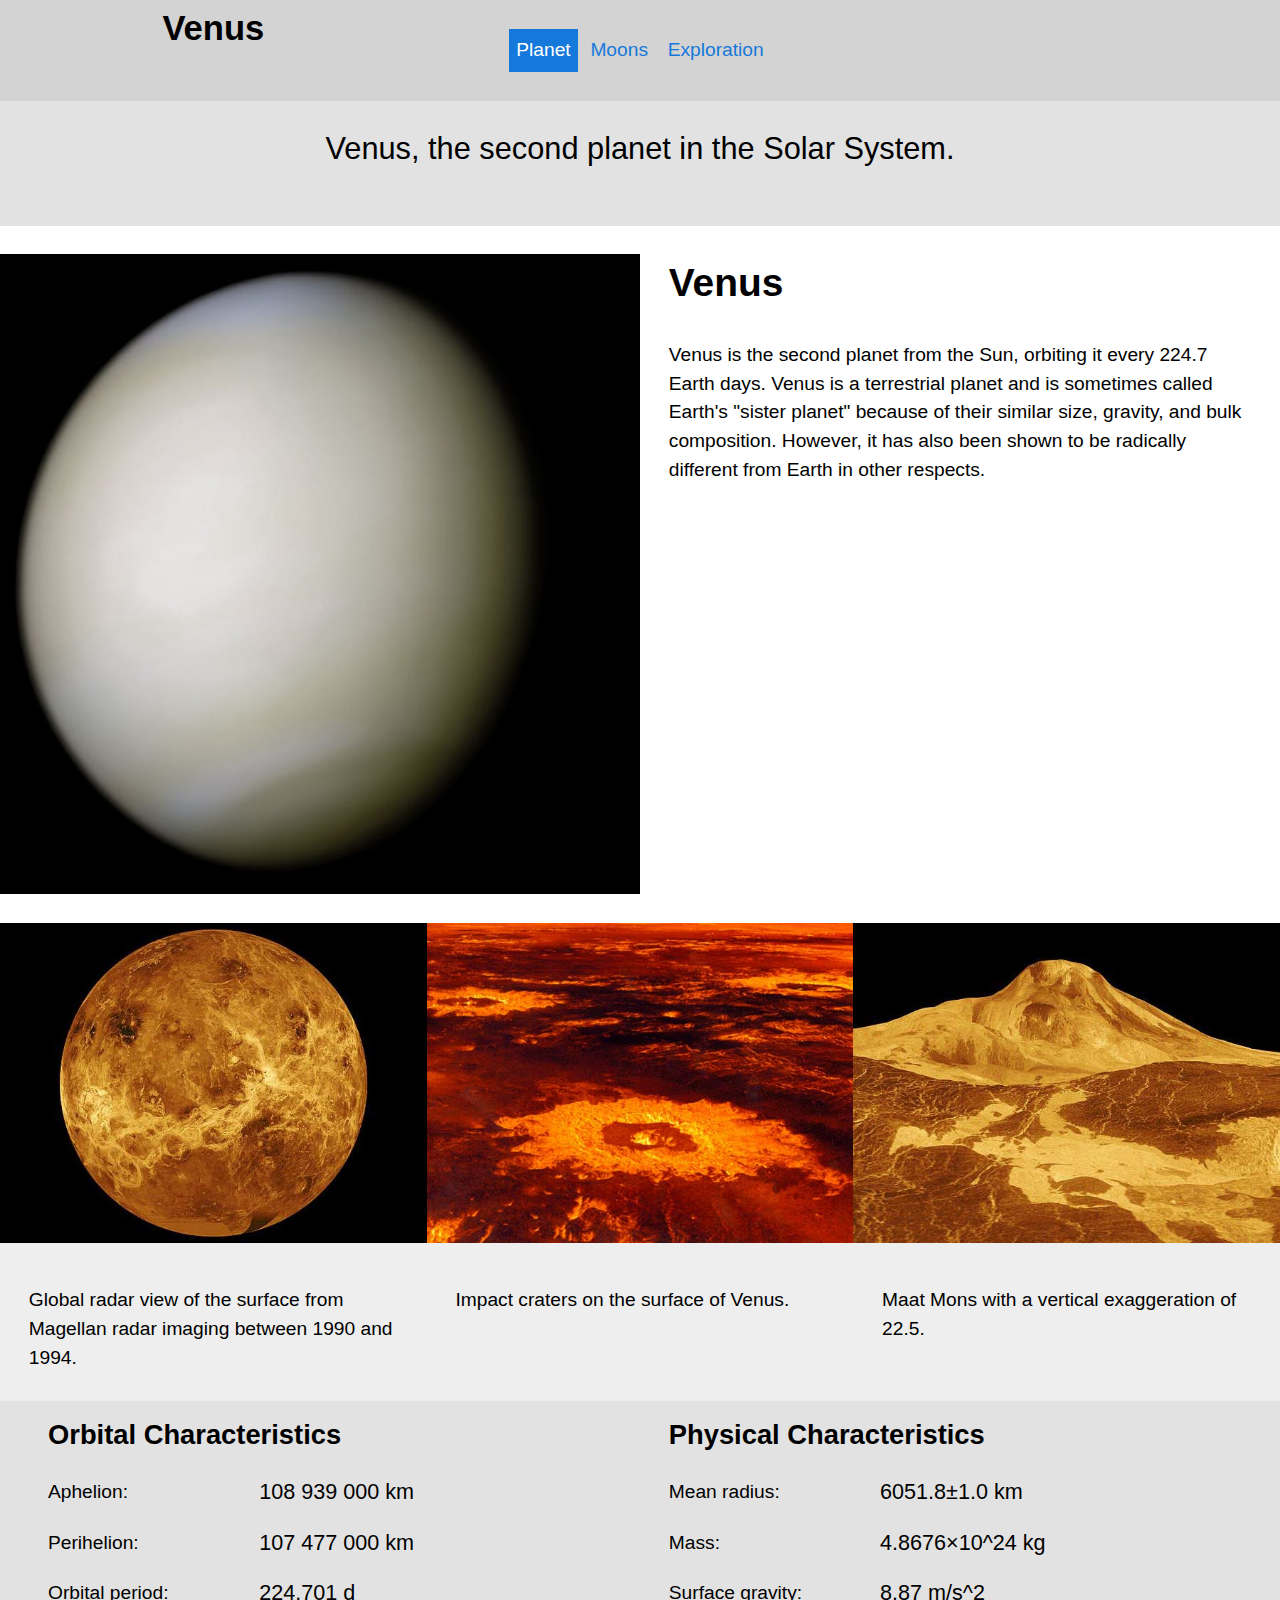
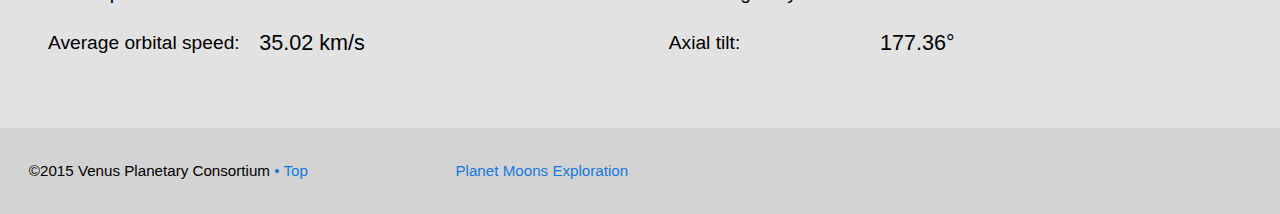
<file: index.html>
<!DOCTYPE html>
<html lang="en-ca">
<head>
  <meta charset="utf-8">
  <title>Venus</title>
  <link href="css/modules.css" rel="stylesheet">
  <link href="css/type.css" rel="stylesheet">
  <link href="css/grid.css" rel="stylesheet">
  <link href="css/main.css" rel="stylesheet">
  <meta name="handheldfriendly" content="true">
  <meta name="mobileoptimized" content="240">
  <meta name="viewport" content="width=device-width,intial-scale=1">

</head>
<body>

  <header id="header">
  <div class="grid">
    <div class="unit xs-1 s-1 m-1-3 l-1-3">
       <h1>Venus</h1>
    </div>

  <nav class="nav unit xs-1 s-1 m-1-3 l-1-3 pad-t pad-b">
      <ul>
        <li><a class="island-1-4 active" href="index.html">Planet</a></li>
        <li><a class="island-1-4" href="moons.html">Moons</a></li>
        <li><a class="island-1-4" href="exploration.html">Exploration</a></li>
      </ul>
  <nav>
  </div>
  </header>

<div class="grid bar text-center">
  <div class="unit xs-1 s-1 m-1 l-1">
  <p class="peta">Venus, the second planet in the Solar System.</p>
  </div>
</div>

<div class="grid">
  <div class="unit xs-1 s-1 m-1-2 pad-t pad-b">
    <div class="embed embed--1by1">
     <img class="embed__item" class="img-flex" src="images/venus.jpg">
   </div>
  </div>

  <div class="unit xs-1 s-1 m-1-2 pad-t pad-b">
  <h2 class="zetta gutter">Venus</h2>
  <p class="gutter kilo">Venus is the second planet from the Sun, orbiting it every 224.7 Earth days. Venus is a terrestrial planet and is sometimes called Earth's "sister planet" because of their similar size, gravity, and bulk composition. However, it has also been shown to be radically different from Earth in other respects.</p>
</div>
</div>

<div class="grid">
<figure>
  <div class="unit xs-1 s-1 m-1-3">
    <div class="embed embed--4by3 push-1-2">
    <img class="embed__item push-1-2" class="img-flex" src="images/venus-1.jpg">
  </div>
    <figcaption class="gutter pad-t pad-b">Global radar view of the surface from Magellan radar imaging between 1990 and 1994.</figcaption>
</div>
  <div class="unit xs-1 s-1-2 m-1-3">
  <div class="embed embed--4by3 push-1-2">
    <img class="embed__item push-1-2" class="img-flex" src="images/venus-2.jpg">
  </div>
    <figcaption class="gutter pad-t pad-b">Impact craters on the surface of Venus.</figcaption>
  </div>

  <div class="unit xs-1 s-1-2 m-1-3">
    <div class="embed embed--4by3 push-1-2">
    <img class="embed__item push-1-2" class="img-flex" src="images/venus-3.jpg">
  </div>
    <figcaption class="gutter pad-t pad-b">Maat Mons with a vertical exaggeration of 22.5.</figcaption>
  </div>
</figure>
</div>

<div class="grid bar">
  <div class="grid m-1-2 l-1-2 gutter">
    <div class="unit xs-1 s-1 m-1 l-1">
     <h3>Orbital Characteristics</h3>
<dl class="list-group list-group--inline">
  <dt>Aphelion:</dt><dd class="mega"> 108 939 000 km</dd>
  <dt>Perihelion:</dt><dd class="mega"> 107 477 000 km</dd>
  <dt>Orbital period:</dt><dd class="mega"> 224.701 d</dd>
  <dt>Average orbital speed:</dt><dd class="mega"> 35.02 km/s</dd>
<dl>
</div>
</div>

<div class="grid m-1-2 l-1-2 gutter">
  <div class="unit xs-1 s-1 m-1 l-1">
     <h3>Physical Characteristics</h3>
<dl class="list-group list-group--inline">
  <dt>Mean radius:</dt><dd class="mega"> 6051.8±1.0 km</dd>
  <dt>Mass:</dt><dd class="mega"> 4.8676×10^24 kg</dd>
  <dt>Surface gravity:</dt><dd class="mega"> 8.87 m/s^2</dd>
  <dt>Axial tilt:</dt><dd class="mega"> 177.36°</dd>
</dl>
</div>
</div>
</div>

<footer class="pad-t pad-b">
<div class="grid grid-middle">
<div class="unit xs-1 s-1 m-1-2 l-1-3">
<div class="gutter micro">
  <p class="push-0">©2015 Venus Planetary Consortium<a class="top" href="#header"> • Top</a></p>
</div>
</div>


<div class="unit m-1-2 1-2-3">
<nav class="nav-footer gutter micro">
    <ul class="push-0">
      <li><a href="index.html">Planet</a></li>
      <li><a href="moons.html">Moons</a></li>
      <li><a href="exploration.html">Exploration</a></li>
    </ul>
<nav>
</div>
</div>

</footer>

</body>
</html>
</file>
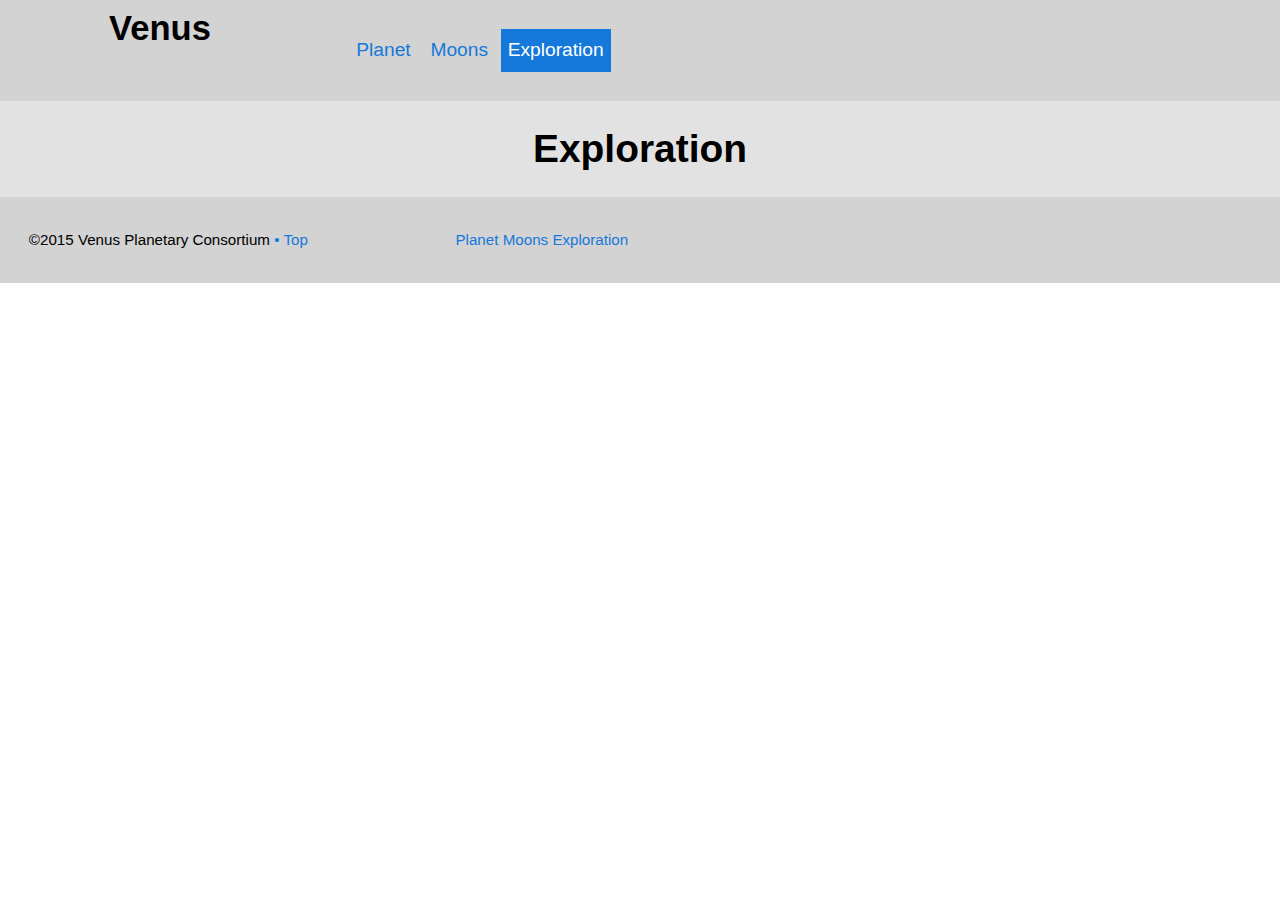
<file: exploration.html>
<!DOCTYPE html>
<html lang="en-ca">
<head>
  <meta charset="utf-8">
  <title>Exploration</title>
  <link href="css/modules.css" rel="stylesheet">
  <link href="css/type.css" rel="stylesheet">
  <link href="css/grid.css" rel="stylesheet">
  <link href="css/main.css" rel="stylesheet">
  <meta name="handheldfriendly" content="true">
  <meta name="mobileoptimized" content="240">
  <meta name="viewport" content="width=device-width,intial-scale=1">

</head>
<body>

  <header id="header">
  <div class="grid">
    <div class="unit xs-1 s-1 m-1-3 l-1-4">
       <h1>Venus</h1>
    </div>

  <nav class="nav unit xs-1 s-1 m-1-3 l-1-4 pad-t pad-b">
      <ul>
        <li><a class="island-1-4" href="index.html">Planet</a></li>
        <li><a class="island-1-4" href="moons.html">Moons</a></li>
        <li><a class="island-1-4 active" href="exploration.html">Exploration</a></li>
      <ul>
  <nav>
  </div>
  </header>

<div class="grid bar text-center">
  <div class="unit xs-1 s-1 m-1 l-1">
      <h1 class="zetta">Exploration</h1>
  </div>
</div>

<footer class="pad-t pad-b">
<div class="grid grid-middle">
<div class="unit xs-1 s-1 m-1-2 l-1-3">
<div class="gutter micro">
  <p class="push-0">©2015 Venus Planetary Consortium<a class="top" href="#header"> • Top</a></p>
</div>
</div>


<div class="unit m-1-2 1-2-3">
<nav class="nav-footer gutter micro">
    <ul class="push-0">
      <li><a href="index.html">Planet</a></li>
      <li><a href="moons.html">Moons</a></li>
      <li><a href="exploration.html">Exploration</a></li>
    </ul>
<nav>
</div>
</div>

</footer>

</body>
</html>
</file>
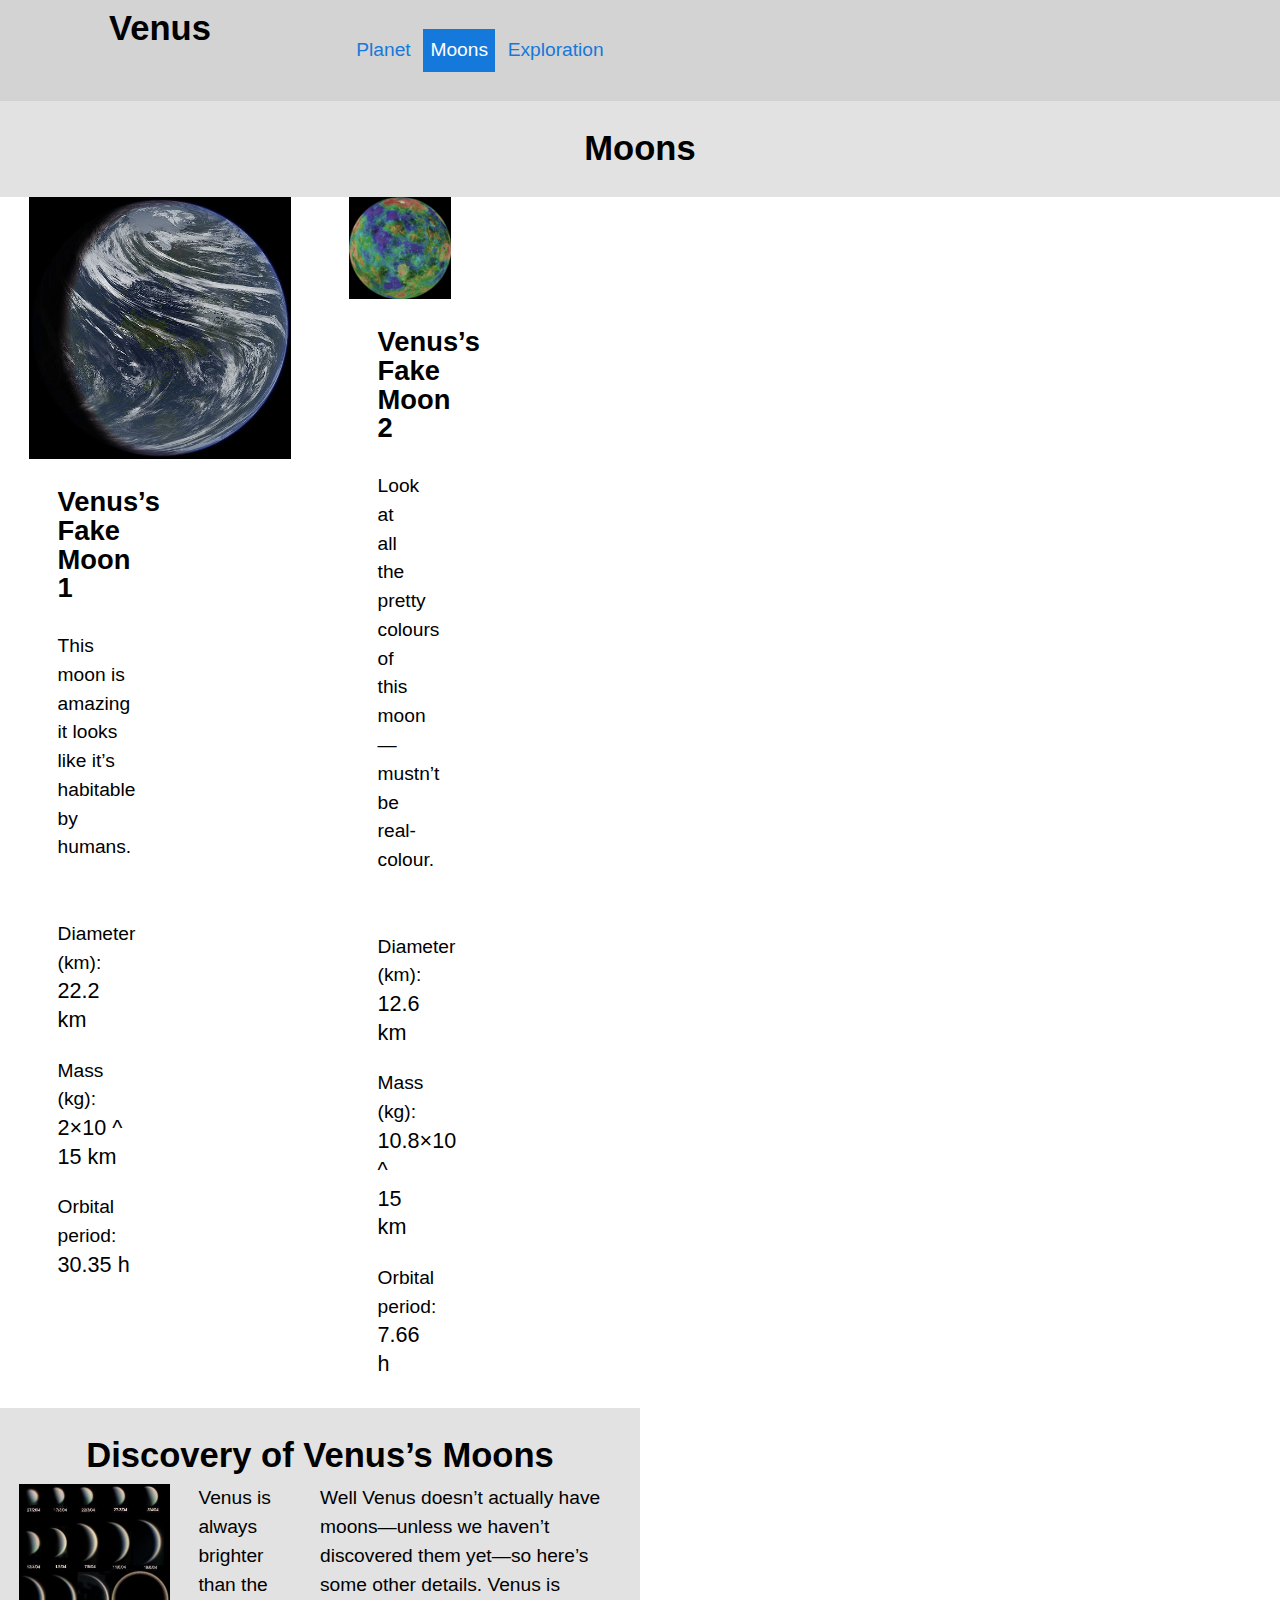
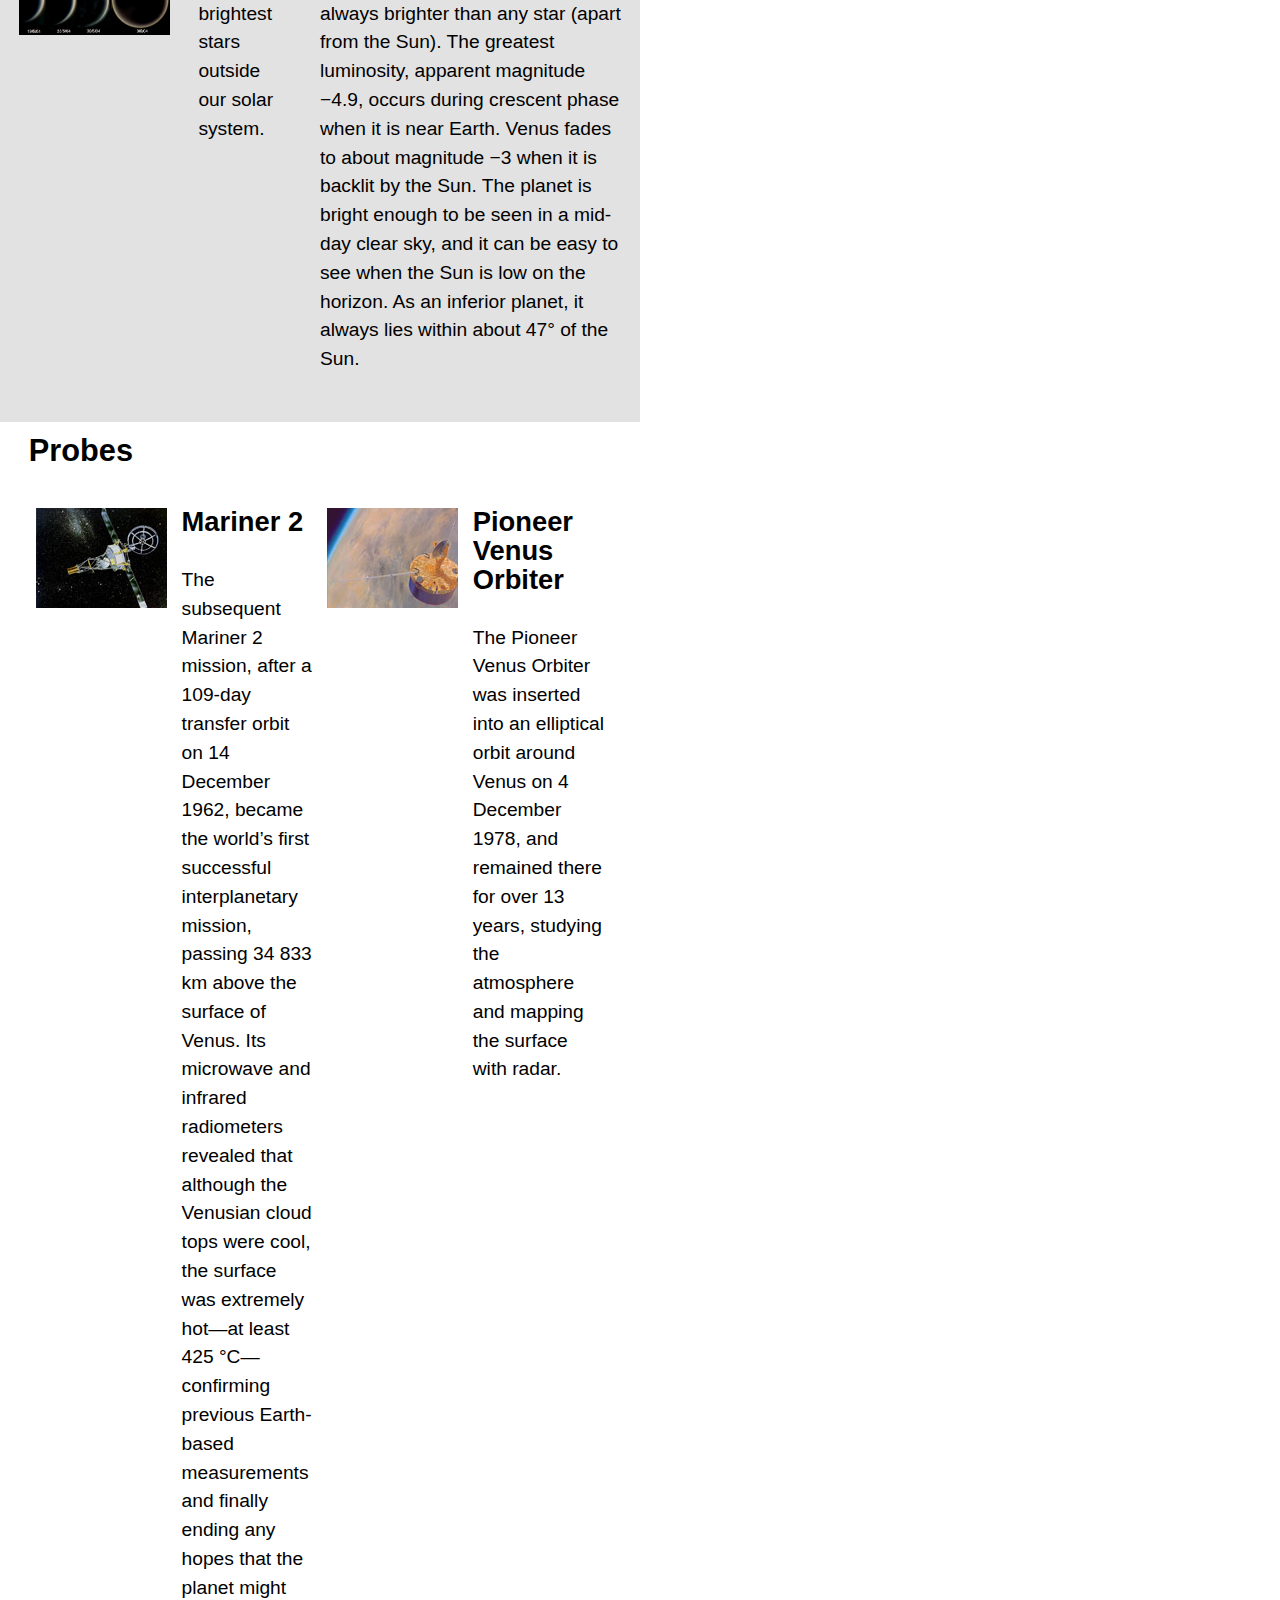
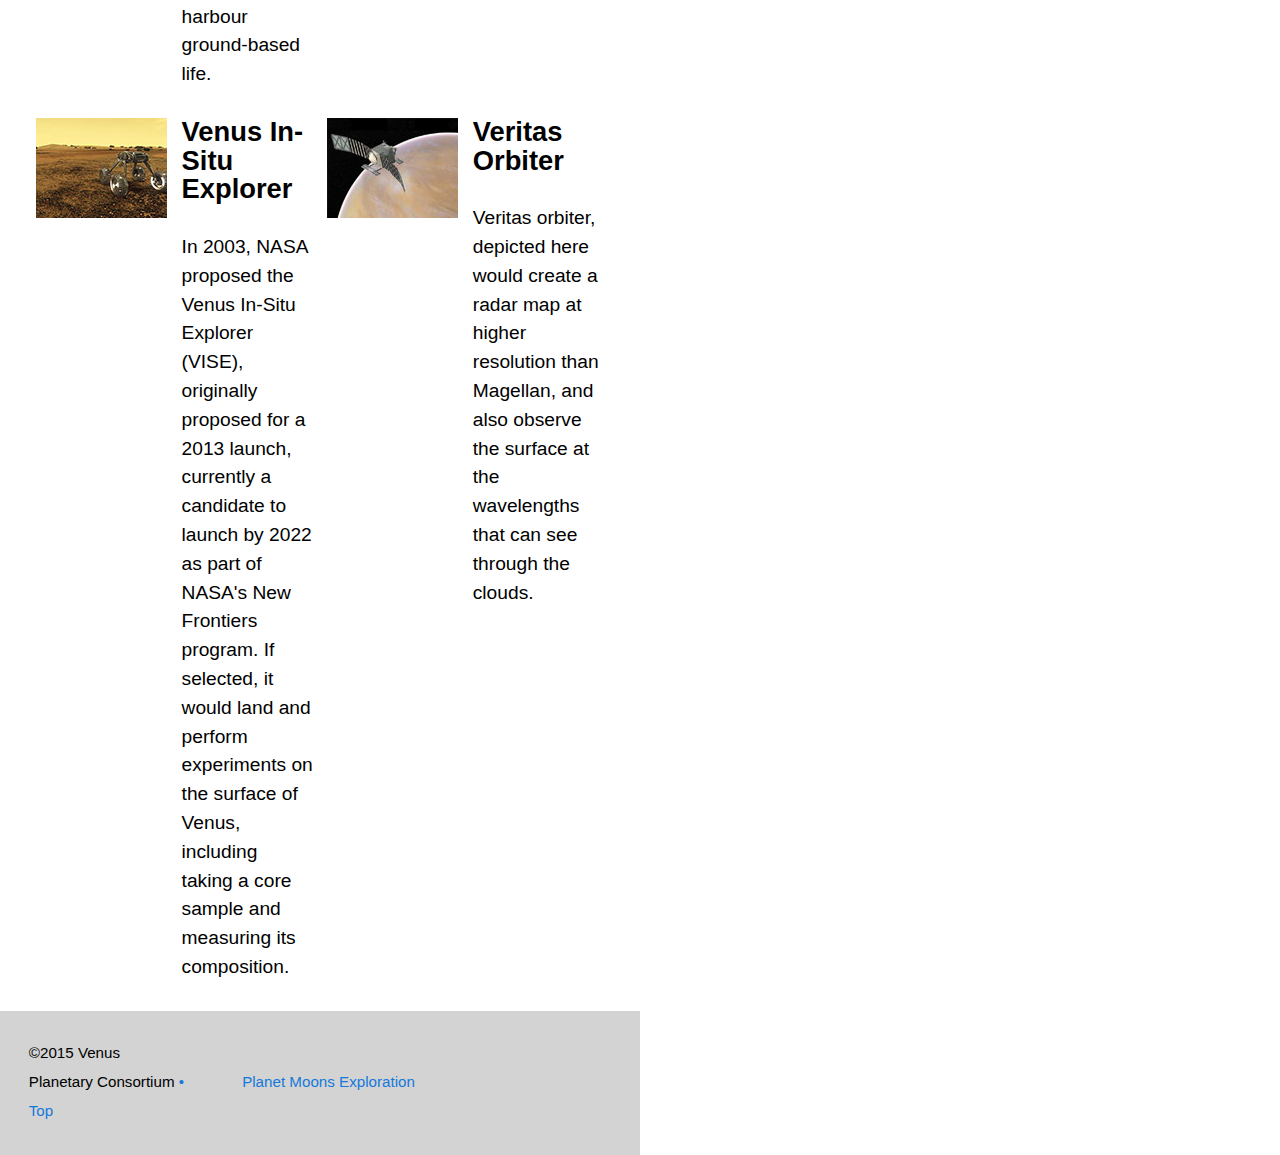
<file: moons.html>
<!DOCTYPE html>
<html lang="en-ca">
<head>
  <meta charset="utf-8">
  <title>Moons</title>
  <link href="css/modules.css" rel="stylesheet">
  <link href="css/type.css" rel="stylesheet">
  <link href="css/grid.css" rel="stylesheet">
  <link href="css/main.css" rel="stylesheet">
  <meta name="handheldfriendly" content="true">
  <meta name="mobileoptimized" content="240">
  <meta name="viewport" content="width=device-width,intial-scale=1">

</head>
<body>

  <body>

    <header id="header">
    <div class="grid">
      <div class="unit xs-1 s-1 m-1-3 l-1-4">
         <h1>Venus</h1>
      </div>

    <nav class="nav unit xs-1 s-1 m-1-3 l-1-4 pad-t pad-b">
        <ul>
          <li><a class="island-1-4" href="index.html">Planet</a></li>
          <li><a class="island-1-4 active" href="moons.html">Moons</a></li>
          <li><a class="island-1-4" href="exploration.html">Exploration</a></li>
        <ul>
    <nav>
    </div>
    </header>

  <div class="grid bar text-center">
    <div class="unit xs-1 s-1 m-1 l-1">
        <h1>Moons</h1>
    </div>
  </div>


  <div class="grid">
      <div class="grid m-1-2">
        <div class=" unit xs-1 s-1 m-1 l-1-2 gutter">
          <div class="embed embed--1by1">
          <img class="embed__item" class="img-flex pad-t" src="images/venus-moon-1.jpg" alt="Fake Venus Moon 1">
        </div>

  <div class="unit xs-1 s-1 m-1 l-1-2 gutter">
    <h3 class="pad-t">Venus’s Fake Moon 1</h3>
     <p>This moon is amazing it looks like it’s habitable by humans.</p>
   </div>


<div class="unit xs-1 s-1 m-1 l-1-2 gutter">
    <dl class="pad-t">
      <dt>Diameter (km):</dt><dd class="mega"> 22.2 km</dd>
      <dt>Mass (kg):</dt><dd class="mega"> 2×10 ^ 15 km</dd>
      <dt>Orbital period:</dt><dd class="mega"> 30.35 h</dd>
  </dl>
</div>
</div>

<div class="grid m-1-2">
<div class="unit xs-1 s-1 m-1 l-1-2 gutter">
  <div class="embed embed--1by1">
     <img class="embed__item" class="img-flex pad-t" src="images/venus-moon-2.jpg" alt="Fake Venus Moon 2">
</div>

  <div class="unit xs-1 s-1 m-1 l-1-2 gutter">
    <h3 class="pad-t">Venus’s Fake Moon 2</h3>
     <p>Look at all the pretty colours of this moon—mustn’t be real-colour.</p>
  </div>

<div class="unit xs-1 s-1 m-1 l-1-2 gutter">
  <dl class="pad-t">
    <dt>Diameter (km):</dt><dd class="mega"> 12.6 km</dd>
    <dt>Mass (kg):</dt><dd class="mega"> 10.8×10 ^ 15 km</dd>
    <dt>Orbital period:</dt><dd class="mega"> 7.66 h</dd>
  </dl>
</div>
</div>
</div>


<div class="grid gutter bar">
  <div class="unit xs-1 s-1 m-1 l-1 xl-1">
    <h1>Discovery of Venus’s Moons</h1>
  </div>

<div class="unit xs-1 s-1 m-1-2 l-1-4 xl-1-4 pad-b">
   <img class="img-flex" src="images/venus-phases.jpg" alt="Phases of Venus">
</div>

<div class="unit xs-1 s-1 m-1-2 l-1-4 xl-1-4 gutter">
<p class="push-0">Venus is always brighter than the brightest stars outside our solar system.</p>
</div>

<div class="unit xs-1 s-1 m-2-3 l-1-2 xl-1-2">
<p>Well Venus doesn’t actually have moons—unless we haven’t discovered them yet—so here’s some other details. Venus is always brighter than any star (apart from the Sun). The greatest luminosity, apparent magnitude −4.9, occurs during crescent phase when it is near Earth. Venus fades to about magnitude −3 when it is backlit by the Sun. The planet is bright enough to be seen in a mid-day clear sky, and it can be easy to see when the Sun is low on the horizon. As an inferior planet, it always lies within about 47° of the Sun.</p>
</div>
</div>

<div class="grid gutter">
  <div class="unit xs-1 s-1 m-1 l-1 xl-1">
<h2>Probes</h2>
</div>
</div>

<div class="grid gutter">
    <div class="grid xs-1 s-1 m-1 l-1 xl-1 pad-b">

<div class="unit xs-1 s-1 m-1-3 l-1-4 xl-1-3 gutter-1-4">
  <div class="media">
  <div class="media__img">
<img src="images/mariner-2.jpg" alt="The Mariner 2.">
</div>
</div>
</div>

<div class="unit xs-1 s-1 m-2-3 l-1-4 xl-1-3 gutter-1-4">
<h3>Mariner 2</h3>
<p>The subsequent Mariner 2 mission, after a 109-day transfer orbit on 14 December 1962, became the world’s first successful interplanetary mission, passing 34 833 km above the surface of Venus. Its microwave and infrared radiometers revealed that although the Venusian cloud tops were cool, the surface was extremely hot—at least 425 °C—confirming previous Earth-based measurements and finally ending any hopes that the planet might harbour ground-based life.</p>
</div>

<div class="unit xs-1 s-1 m-1-3 l-1-4 xl-1-3 gutter-1-4">
  <div class="media">
  <div class="media__img">
 <img src="images/pioneer.jpg" alt="The Pioneer Venus Orbiter.">
 </div>
 </div>
</div>

<div class="unit xs-1 s-1 m-2-3 l-1-4 xl-1-3 gutter-1-4">
<h3>Pioneer Venus Orbiter</h3>
<p>The Pioneer Venus Orbiter was inserted into an elliptical orbit around Venus on 4 December 1978, and remained there for over 13 years, studying the atmosphere and mapping the surface with radar.</p>
</div>
</div>

<div class="grid pad-b">

<div class="unit xs-1 s-1 m-1-3 l-1-4 xl-1-3 gutter-1-4">
  <div class="media">
  <div class="media__img">
 <img src="images/vise.jpg" alt="The Venus In-Situ Explorer.">
 </div>
 </div>
</div>

<div class="unit xs-1 s-1 m-2-3 l-1-4 xl-1-3 gutter-1-4">
<h3>Venus In-Situ Explorer</h3>
<p>In 2003, NASA proposed the Venus In-Situ Explorer (VISE), originally proposed for a 2013 launch, currently a candidate to launch by 2022 as part of NASA's New Frontiers program. If selected, it would land and perform experiments on the surface of Venus, including taking a core sample and measuring its composition.</p>
</div>

<div class="unit xs-1 s-1 m-1-3 l-1-4 xl-1-3 gutter-1-4">
  <div class="media">
  <div class="media__img">
  <img src="images/veritas.jpg" alt="The Veritas Orbiter">
</div>
</div>
</div>

<div class="unit xs-1 s-1 m-2-3 l-1-4 xl-1-3 gutter-1-4">
<h3>Veritas Orbiter</h3>
<p>Veritas orbiter, depicted here would create a radar map at higher resolution than Magellan, and also observe the surface at the wavelengths that can see through the clouds.</p>
</div>
</div>
</div>



<footer class="pad-t pad-b">
<div class="grid grid-middle">
<div class="unit xs-1 s-1 m-1-2 l-1-3">
<div class="gutter micro">
  <p class="push-0">©2015 Venus Planetary Consortium<a class="top" href="#header"> • Top</a></p>
</div>
</div>


<div class="unit m-1-2 1-2-3">
<nav class="nav-footer gutter micro">
    <ul class="push-0">
      <li><a href="index.html">Planet</a></li>
      <li><a href="moons.html">Moons</a></li>
      <li><a href="exploration.html">Exploration</a></li>
    </ul>
<nav>
</div>
</div>

</footer>

</body>
</html>
</file>
<file: css/modules.css>
/*!
 * Modulifier || Code released under the UNLICENSE
 * Code under other copyrights & licenses listed below.
 * http://modulifier.web-dev.tools/#responsive;images;list-group;embed;media-object;accessibility;print
 */

@-moz-viewport { width: device-width; scale: 1; }
@-ms-viewport { width: device-width; scale: 1; }
@-o-viewport { width: device-width; scale: 1; }
@-webkit-viewport { width: device-width; scale: 1; }
@viewport { width: device-width; scale: 1; }

html {
  box-sizing: border-box;
  -moz-text-size-adjust: 100%;
  -ms-text-size-adjust: 100%;
  -webkit-text-size-adjust: 100%;
  text-size-adjust: 100%;
}

*, *::before, *::after {
  box-sizing: inherit;
}

body {
  margin: 0;
}

article, aside, details, figcaption, figure,
footer, header, main, menu, nav, section, summary {
  display: block;
}

audio, canvas, progress, video {
  display: inline-block;
  vertical-align: baseline;
}

template {
  display: none;
}

img {
  border: 0;
}

.img-flex {
  display: block;
  width: 100%;
}

svg:not(:root) {
  overflow: hidden;
}

svg {
  fill: currentColor;
  stroke: currentColor;
}

.image-replacement, .ir {
  overflow: hidden;
  direction: ltr;
  text-align: left;
  text-indent: 100%;
  white-space: nowrap;
}

.list-group {
  padding-left: 0;
  list-style-type: none;
}

.list-group > dd {
  margin-left: 0;
}

.list-group--inline::before,
.list-group--inline::after {
  content: "";
  display: table;
}

.list-group--inline::after {
  clear: both;
}

.list-group--inline > li {
  display: inline-block;
}

.list-group--inline > dt {
  clear: left;
  float: left;
  width: 11em;
}

.list-group--inline > dd {
  float: left;
  min-width: 12em;
}

.embed {
  margin-left: 0;
  margin-right: 0;
  overflow: hidden;
  position: relative;
  width: 100%;
}

.embed--1by1 {
  padding-top: 100%; /* Square */
}

.embed--4by3 {
  padding-top: 75%; /* Traditional TV/computer screens */
}

.embed--iso216 {
  padding-top: 70.92%; /* A-standard paper sizes */
}

.embed--3by2 {
  padding-top: 66.6%; /* Classic 35 mm film & most digital photos, landscape */
}

.embed--2by3 {
  padding-top: 150%; /* Classic 35 mm film & most digital photos, portrait */
}

.embed--golden {
  padding-top: 61.8%; /* The Golden Ratio */
}

.embed--16by9 {
  padding-top: 56.25%; /* HD TV */
}

.embed--185by100 {
  padding-top: 54.05%; /* Common widescreen cinema */
}

.embed--24by10 {
  padding-top: 41.667%; /* Widescreen cinema: 2.4:1 */;
}

.embed--3by1 {
  padding-top: 33.3333%; /* Panorama photos */
}

.embed--4by1 {
  padding-top: 25%; /* Polyvision */
}

.embed__item {
  height: 100%;
  left: 0;
  position: absolute;
  top: 0;
  width: 100%;
}

.media {
  overflow: hidden;
}

.media__img {
  float: left;
}

.media__img--reversed {
  float: right;
}

.media__img--stacked {
  float: none;
}

.media__body {
  overflow: hidden;
  min-width: 12em; /* Slightly less than 200px, responsiveness built in */
}

a:hover, a:active {
  outline: none;
}

a:focus, [tabindex="0"]:focus,
input:focus, textarea:focus, button:focus {
  outline: 3px solid #000;
}

.skip-links {
  margin: 0;
  padding: 0;
  list-style-type: none;
}

.skip-links a {
  padding: 0.5em 0.75em;
  position: absolute;
  top: -3em;
  z-index: 10000; /* To make sure they're always on top */
  background-color: #000;
  color: #fff;
  font-size: 1.125rem;
  font-weight: bold;
  text-decoration: none;
}

.skip-links a:focus {
  top: 0;
}

.print-only {
  display: none;
  visibility: hidden;
}

@media print {

  .no-print {
    display: none;
    visibility: hidden;
  }

  .print-only {
    display: block;
    visibility: visible;
  }

  /*!
   * (c) HTML5 Boilerplate || MIT License
   *     https://html5boilerplate.com/
   */

  *, *:before, *:after, *:first-letter, *:first-line {
    background: none transparent !important;
    color: #000 !important;
    box-shadow: none !important;
    text-shadow: none !important;
  }

  a, a:visited {
    text-decoration: underline;
  }

  a[href]:after {
    content: " (" attr(href) ")";
  }

  abbr[title]:after {
    content: " (" attr(title) ")";
  }

  a[href^="#"]:after,
  a[href^="javascript:"]:after {
    content: "";
  }

  pre, blockquote {
    page-break-inside: avoid;
  }

  thead {
    display: table-header-group;
  }

  tr, img {
    page-break-inside: avoid;
  }

  p, h1, h2, h3, h4, h5, h6 {
    orphans: 3;
    widows: 3;
  }

  h1, h2, h3, h4, h5, h6 {
    page-break-after: avoid;
  }

  /*! End HTML5 Boilerplate code */
}
</file>
<file: css/type.css>
/*
  Typografier || Code released under the UNLICENSE
  http://typografier.web-dev.tools/#0,100,1.3,1.067;38,110,1.4,1.125;60,120,1.5,1.125;90,130,1.5,1.125
*/

html {
  font-size: 100%;
  line-height: 1.3;
}

a {
  background-color: transparent;
}

sub, sup {
  font-size: 75%;
  line-height: 1px;
  position: relative;
  vertical-align: baseline;
}

sup {
  top: -0.5em;
}

sub {
  bottom: -0.25em;
}

pre, code, kbd, samp {
  font-size: 100%;
}

abbr[title] {
  border-bottom: 1px dotted;
  text-decoration: none;
}

b, strong {
  font-weight: bold;
}

dfn, caption {
  font-style: italic;
}

hr {
  border: 0;
  border-top: 1px solid;
  height: 0;
}

table {
  border-collapse: collapse;
  border-spacing: 0;
  width: 100%;
}

th, td {
  border-bottom: 1px solid;
  text-align: left;
}

thead th {
  vertical-align: bottom;
}

.text-left {
  text-align: left;
}

.text-right {
  text-align: right;
}

.text-center {
  text-align: center;
}

.normal {
  font-weight: normal;
}

.bold {
  font-weight: bold;
}

.italic {
  font-style: italic;
}

h1, h2, h3, h4, h5, h6,
p, ul, ol, dl, dd, figure,
blockquote, details, hr,
fieldset, pre, table {
  margin: 0 0 1.3rem;
}

.yotta {
  font-size: 1.5745rem;
  line-height: 1.6513;
}

.zetta {
  font-size: 1.4757rem;
  line-height: 1.7619;
}

h1, .exa {
  font-size: 1.3830rem;
  line-height: 1.8800;
}

h2, .peta {
  font-size: 1.2962rem;
  line-height: 1.0030;
}

h3, .tera {
  font-size: 1.2148rem;
  line-height: 1.0702;
}

h4, .giga {
  font-size: 1.1385rem;
  line-height: 1.1419;
}

h5, .mega {
  font-size: 1.0670rem;
  line-height: 1.2184;
}

h6, .kilo, input, textarea {
  font-size: 1.0000rem;
  line-height: 1.3000;
}

small, .milli {
  font-size: 0.9372rem;
  line-height: 1.3871;
}

.micro {
  font-size: 0.8784rem;
  line-height: 1.4800;
}

.push {
  margin-bottom: 1.3rem;
}

.push-none, .push-0 {
  margin-bottom: 0;
}

.push-double, .push-2 {
  margin-bottom: 2.6000rem;
}

.push-half, .push-1-2 {
  margin-bottom: 0.6500rem;
}

.push-quarter, .push-1-4 {
  margin-bottom: 0.3250rem;
}

.push-right-quarter, .push-r-1-4 {
  margin-right: 0.3250rem;
}

.push-right-half, .push-r-1-2 {
  margin-right: 0.6500rem;
}

.push-right, .push-r {
  margin-right: 1.3rem;
}

.pad-top, .pad-t {
  padding-top: 1.3rem;
}

.pad-bottom, .pad-b {
  padding-bottom: 1.3rem;
}

.pad-top-double, .pad-t-2 {
  padding-top: 2.6000rem;
}

.pad-bottom-double, .pad-b-2 {
  padding-bottom: 2.6000rem;
}

.pad-top-half, .pad-t-1-2 {
  padding-top: 0.6500rem;
}

.pad-bottom-half, .pad-b-1-2 {
  padding-bottom: 0.6500rem;
}

.pad-top-quarter, .pad-t-1-4 {
  padding-top: 0.3250rem;
}

.pad-bottom-quarter, .pad-b-1-4 {
  padding-bottom: 0.3250rem;
}

.island {
  padding: 1.3rem;
}

.island-double, .island-2 {
  padding: 2.6000rem;
}

.island-half, .island-1-2 {
  padding: 0.6500rem;
}

.island-quarter, .island-1-4,
td, th, fieldset {
  padding: 0.3250rem;
}

.gutter {
  padding-left: 1.3rem;
  padding-right: 1.3rem;
}

.gutter-double, .gutter-2 {
  padding-left: 2.6000rem;
  padding-right: 2.6000rem;
}

.gutter-half, .gutter-1-2 {
  padding-left: 0.6500rem;
  padding-right: 0.6500rem;
}

.gutter-quarter, .gutter-1-4 {
  padding-left: 0.3250rem;
  padding-right: 0.3250rem;
}

@media only screen and (min-width: 38em) {

html {
  font-size: 110%;
  line-height: 1.4;
}

h1, h2, h3, h4, h5, h6,
p, ul, ol, dl, dd, figure,
blockquote, details, hr,
fieldset, pre, table {
  margin: 0 0 1.4rem;
}

.yotta {
  font-size: 2.2807rem;
  line-height: 1.2277;
}

.zetta {
  font-size: 2.0273rem;
  line-height: 1.3812;
}

h1, .exa {
  font-size: 1.8020rem;
  line-height: 1.5538;
}

h2, .peta {
  font-size: 1.6018rem;
  line-height: 1.7480;
}

h3, .tera {
  font-size: 1.4238rem;
  line-height: 1.9665;
}

h4, .giga {
  font-size: 1.2656rem;
  line-height: 1.1062;
}

h5, .mega {
  font-size: 1.1250rem;
  line-height: 1.2444;
}

h6, .kilo, input, textarea {
  font-size: 1.0000rem;
  line-height: 1.4000;
}

small, .milli {
  font-size: 0.8889rem;
  line-height: 1.5750;
}

.micro {
  font-size: 0.7901rem;
  line-height: 1.7719;
}

.push {
  margin-bottom: 1.4rem;
}

.push-none, .push-0 {
  margin-bottom: 0;
}

.push-double, .push-2 {
  margin-bottom: 2.8000rem;
}

.push-half, .push-1-2 {
  margin-bottom: 0.7000rem;
}

.push-quarter, .push-1-4 {
  margin-bottom: 0.3500rem;
}

.push-right-quarter, .push-r-1-4 {
  margin-right: 0.3500rem;
}

.push-right-half, .push-r-1-2 {
  margin-right: 0.7000rem;
}

.push-right, .push-r {
  margin-right: 1.4rem;
}

.pad-top, .pad-t {
  padding-top: 1.4rem;
}

.pad-bottom, .pad-b {
  padding-bottom: 1.4rem;
}

.pad-top-double, .pad-t-2 {
  padding-top: 2.8000rem;
}

.pad-bottom-double, .pad-b-2 {
  padding-bottom: 2.8000rem;
}

.pad-top-half, .pad-t-1-2 {
  padding-top: 0.7000rem;
}

.pad-bottom-half, .pad-b-1-2 {
  padding-bottom: 0.7000rem;
}

.pad-top-quarter, .pad-t-1-4 {
  padding-top: 0.3500rem;
}

.pad-bottom-quarter, .pad-b-1-4 {
  padding-bottom: 0.3500rem;
}

.island {
  padding: 1.4rem;
}

.island-double, .island-2 {
  padding: 2.8000rem;
}

.island-half, .island-1-2 {
  padding: 0.7000rem;
}

.island-quarter, .island-1-4,
td, th, fieldset {
  padding: 0.3500rem;
}

.gutter {
  padding-left: 1.4rem;
  padding-right: 1.4rem;
}

.gutter-double, .gutter-2 {
  padding-left: 2.8000rem;
  padding-right: 2.8000rem;
}

.gutter-half, .gutter-1-2 {
  padding-left: 0.7000rem;
  padding-right: 0.7000rem;
}

.gutter-quarter, .gutter-1-4 {
  padding-left: 0.3500rem;
  padding-right: 0.3500rem;
}

}

@media only screen and (min-width: 60em) {

html {
  font-size: 120%;
  line-height: 1.5;
}

h1, h2, h3, h4, h5, h6,
p, ul, ol, dl, dd, figure,
blockquote, details, hr,
fieldset, pre, table {
  margin: 0 0 1.5rem;
}

.yotta {
  font-size: 2.2807rem;
  line-height: 1.3154;
}

.zetta {
  font-size: 2.0273rem;
  line-height: 1.4798;
}

h1, .exa {
  font-size: 1.8020rem;
  line-height: 1.6648;
}

h2, .peta {
  font-size: 1.6018rem;
  line-height: 1.8729;
}

h3, .tera {
  font-size: 1.4238rem;
  line-height: 1.0535;
}

h4, .giga {
  font-size: 1.2656rem;
  line-height: 1.1852;
}

h5, .mega {
  font-size: 1.1250rem;
  line-height: 1.3333;
}

h6, .kilo, input, textarea {
  font-size: 1.0000rem;
  line-height: 1.5000;
}

small, .milli {
  font-size: 0.8889rem;
  line-height: 1.6875;
}

.micro {
  font-size: 0.7901rem;
  line-height: 1.8984;
}

.push {
  margin-bottom: 1.5rem;
}

.push-none, .push-0 {
  margin-bottom: 0;
}

.push-double, .push-2 {
  margin-bottom: 3.0000rem;
}

.push-half, .push-1-2 {
  margin-bottom: 0.7500rem;
}

.push-quarter, .push-1-4 {
  margin-bottom: 0.3750rem;
}

.push-right-quarter, .push-r-1-4 {
  margin-right: 0.3750rem;
}

.push-right-half, .push-r-1-2 {
  margin-right: 0.7500rem;
}

.push-right, .push-r {
  margin-right: 1.5rem;
}

.pad-top, .pad-t {
  padding-top: 1.5rem;
}

.pad-bottom, .pad-b {
  padding-bottom: 1.5rem;
}

.pad-top-double, .pad-t-2 {
  padding-top: 3.0000rem;
}

.pad-bottom-double, .pad-b-2 {
  padding-bottom: 3.0000rem;
}

.pad-top-half, .pad-t-1-2 {
  padding-top: 0.7500rem;
}

.pad-bottom-half, .pad-b-1-2 {
  padding-bottom: 0.7500rem;
}

.pad-top-quarter, .pad-t-1-4 {
  padding-top: 0.3750rem;
}

.pad-bottom-quarter, .pad-b-1-4 {
  padding-bottom: 0.3750rem;
}

.island {
  padding: 1.5rem;
}

.island-double, .island-2 {
  padding: 3.0000rem;
}

.island-half, .island-1-2 {
  padding: 0.7500rem;
}

.island-quarter, .island-1-4,
td, th, fieldset {
  padding: 0.3750rem;
}

.gutter {
  padding-left: 1.5rem;
  padding-right: 1.5rem;
}

.gutter-double, .gutter-2 {
  padding-left: 3.0000rem;
  padding-right: 3.0000rem;
}

.gutter-half, .gutter-1-2 {
  padding-left: 0.7500rem;
  padding-right: 0.7500rem;
}

.gutter-quarter, .gutter-1-4 {
  padding-left: 0.3750rem;
  padding-right: 0.3750rem;
}

}

@media only screen and (min-width: 90em) {

html {
  font-size: 130%;
  line-height: 1.5;
}

h1, h2, h3, h4, h5, h6,
p, ul, ol, dl, dd, figure,
blockquote, details, hr,
fieldset, pre, table {
  margin: 0 0 1.5rem;
}

.yotta {
  font-size: 2.2807rem;
  line-height: 1.3154;
}

.zetta {
  font-size: 2.0273rem;
  line-height: 1.4798;
}

h1, .exa {
  font-size: 1.8020rem;
  line-height: 1.6648;
}

h2, .peta {
  font-size: 1.6018rem;
  line-height: 1.8729;
}

h3, .tera {
  font-size: 1.4238rem;
  line-height: 1.0535;
}

h4, .giga {
  font-size: 1.2656rem;
  line-height: 1.1852;
}

h5, .mega {
  font-size: 1.1250rem;
  line-height: 1.3333;
}

h6, .kilo, input, textarea {
  font-size: 1.0000rem;
  line-height: 1.5000;
}

small, .milli {
  font-size: 0.8889rem;
  line-height: 1.6875;
}

.micro {
  font-size: 0.7901rem;
  line-height: 1.8984;
}

.push {
  margin-bottom: 1.5rem;
}

.push-none, .push-0 {
  margin-bottom: 0;
}

.push-double, .push-2 {
  margin-bottom: 3.0000rem;
}

.push-half, .push-1-2 {
  margin-bottom: 0.7500rem;
}

.push-quarter, .push-1-4 {
  margin-bottom: 0.3750rem;
}

.push-right-quarter, .push-r-1-4 {
  margin-right: 0.3750rem;
}

.push-right-half, .push-r-1-2 {
  margin-right: 0.7500rem;
}

.push-right, .push-r {
  margin-right: 1.5rem;
}

.pad-top, .pad-t {
  padding-top: 1.5rem;
}

.pad-bottom, .pad-b {
  padding-bottom: 1.5rem;
}

.pad-top-double, .pad-t-2 {
  padding-top: 3.0000rem;
}

.pad-bottom-double, .pad-b-2 {
  padding-bottom: 3.0000rem;
}

.pad-top-half, .pad-t-1-2 {
  padding-top: 0.7500rem;
}

.pad-bottom-half, .pad-b-1-2 {
  padding-bottom: 0.7500rem;
}

.pad-top-quarter, .pad-t-1-4 {
  padding-top: 0.3750rem;
}

.pad-bottom-quarter, .pad-b-1-4 {
  padding-bottom: 0.3750rem;
}

.island {
  padding: 1.5rem;
}

.island-double, .island-2 {
  padding: 3.0000rem;
}

.island-half, .island-1-2 {
  padding: 0.7500rem;
}

.island-quarter, .island-1-4,
td, th, fieldset {
  padding: 0.3750rem;
}

.gutter {
  padding-left: 1.5rem;
  padding-right: 1.5rem;
}

.gutter-double, .gutter-2 {
  padding-left: 3.0000rem;
  padding-right: 3.0000rem;
}

.gutter-half, .gutter-1-2 {
  padding-left: 0.7500rem;
  padding-right: 0.7500rem;
}

.gutter-quarter, .gutter-1-4 {
  padding-left: 0.3750rem;
  padding-right: 0.3750rem;
}

}
</file>
<file: css/grid.css>
/* http://gridifier.web-dev.tools/#xs,4,0,0,0;s,4,25,0,0;m,4,38,1,1;l,4,60,1,1 */

.grid {
  margin: 0;
  padding: 0;
  letter-spacing: -0.31em;
  text-rendering: optimizespeed;
  display: -webkit-flex;
  -webkit-flex-flow: row wrap;
  display: -ms-flexbox;
  -ms-flex-flow: row wrap;
  display: flex;
  flex-flow: row wrap;
}

.grid-bottom {
  -webkit-align-items: flex-end;
  -ms-align-items: flex-end;
  align-items: flex-end;
}

.grid-middle {
  -webkit-align-items: center;
  -ms-align-items: center;
  align-items: center;
}

.grid-stretch {
  -webkit-align-items: stretch;
  -ms-align-items: stretch;
  align-items: stretch;
}

.opera-only :-o-prefocus, .grid {
  word-spacing: -0.43em;
}

.unit {
  letter-spacing: normal;
  text-rendering: auto;
  vertical-align: top;
  word-spacing: normal;
  display: inline-block;
  visibility: visible;
}

.grid-bottom .unit {
  vertical-align: bottom;
}

.grid-middle .unit {
  vertical-align: middle;
}

[class*="unit-push-"],
[class*="unit-pull-"] {
  position: relative;
}

.unit-xs-hidden {
  display: none;
  visibility: hidden;
}

.unit-xs-centered {
  margin: 0 auto;
}

.unit-xs-1, .xs-1 {
  display: block;
  visibility: visible;
  width: 100%;
}

.unit-xs-1-2, .xs-1-2 {
  width: 50.0000%;
}

.unit-xs-1-3, .xs-1-3 {
  width: 33.3333%;
}

.unit-xs-2-3, .xs-2-3 {
  width: 66.6667%;
}

.unit-xs-1-4, .xs-1-4 {
  width: 25.0000%;
}

.unit-xs-3-4, .xs-3-4 {
  width: 75.0000%;
}

.unit-xs-1-2,.xs-1-2,.unit-xs-1-3,.xs-1-3,.unit-xs-2-3,.xs-2-3,.unit-xs-1-4,.xs-1-4,.unit-xs-3-4,.xs-3-4 {
  display: inline-block;
  visibility: visible;
}

@media only screen and (min-width: 25em) {

.unit-s-hidden {
  display: none;
  visibility: hidden;
}

.unit-s-centered {
  margin: 0 auto;
}

.unit-s-1, .s-1 {
  display: block;
  visibility: visible;
  width: 100%;
}

.unit-s-1-2, .s-1-2 {
  width: 50.0000%;
}

.unit-s-1-3, .s-1-3 {
  width: 33.3333%;
}

.unit-s-2-3, .s-2-3 {
  width: 66.6667%;
}

.unit-s-1-4, .s-1-4 {
  width: 25.0000%;
}

.unit-s-3-4, .s-3-4 {
  width: 75.0000%;
}

.unit-s-1-2,.s-1-2,.unit-s-1-3,.s-1-3,.unit-s-2-3,.s-2-3,.unit-s-1-4,.s-1-4,.unit-s-3-4,.s-3-4 {
  display: inline-block;
  visibility: visible;
}

}

@media only screen and (min-width: 38em) {

.unit-m-hidden {
  display: none;
  visibility: hidden;
}

.unit-m-centered {
  margin: 0 auto;
}

.unit-m-1, .m-1 {
  display: block;
  visibility: visible;
  width: 100%;
}

.unit-offset-m-0 {
  margin-left: 0;
}

.unit-push-m-0,
.unit-pull-m-0 {
  left: 0;
}

.unit-m-1-2, .m-1-2 {
  width: 50.0000%;
}

.unit-offset-m-1-2 {
  margin-left: 50.0000%;
}

.unit-push-m-1-2 {
  left: 50.0000%;
}

.unit-pull-m-1-2 {
  left: -50.0000%;
}

.unit-m-1-3, .m-1-3 {
  width: 33.3333%;
}

.unit-offset-m-1-3 {
  margin-left: 33.3333%;
}

.unit-push-m-1-3 {
  left: 33.3333%;
}

.unit-pull-m-1-3 {
  left: -33.3333%;
}

.unit-m-2-3, .m-2-3 {
  width: 66.6667%;
}

.unit-offset-m-2-3 {
  margin-left: 66.6667%;
}

.unit-push-m-2-3 {
  left: 66.6667%;
}

.unit-pull-m-2-3 {
  left: -66.6667%;
}

.unit-m-1-4, .m-1-4 {
  width: 25.0000%;
}

.unit-offset-m-1-4 {
  margin-left: 25.0000%;
}

.unit-push-m-1-4 {
  left: 25.0000%;
}

.unit-pull-m-1-4 {
  left: -25.0000%;
}

.unit-m-3-4, .m-3-4 {
  width: 75.0000%;
}

.unit-offset-m-3-4 {
  margin-left: 75.0000%;
}

.unit-push-m-3-4 {
  left: 75.0000%;
}

.unit-pull-m-3-4 {
  left: -75.0000%;
}

.unit-m-1-2,.m-1-2,.unit-m-1-3,.m-1-3,.unit-m-2-3,.m-2-3,.unit-m-1-4,.m-1-4,.unit-m-3-4,.m-3-4 {
  display: inline-block;
  visibility: visible;
}

}

@media only screen and (min-width: 60em) {

.unit-l-hidden {
  display: none;
  visibility: hidden;
}

.unit-l-centered {
  margin: 0 auto;
}

.unit-l-1, .l-1 {
  display: block;
  visibility: visible;
  width: 100%;
}

.unit-offset-l-0 {
  margin-left: 0;
}

.unit-push-l-0,
.unit-pull-l-0 {
  left: 0;
}

.unit-l-1-2, .l-1-2 {
  width: 50.0000%;
}

.unit-offset-l-1-2 {
  margin-left: 50.0000%;
}

.unit-push-l-1-2 {
  left: 50.0000%;
}

.unit-pull-l-1-2 {
  left: -50.0000%;
}

.unit-l-1-3, .l-1-3 {
  width: 33.3333%;
}

.unit-offset-l-1-3 {
  margin-left: 33.3333%;
}

.unit-push-l-1-3 {
  left: 33.3333%;
}

.unit-pull-l-1-3 {
  left: -33.3333%;
}

.unit-l-2-3, .l-2-3 {
  width: 66.6667%;
}

.unit-offset-l-2-3 {
  margin-left: 66.6667%;
}

.unit-push-l-2-3 {
  left: 66.6667%;
}

.unit-pull-l-2-3 {
  left: -66.6667%;
}

.unit-l-1-4, .l-1-4 {
  width: 25.0000%;
}

.unit-offset-l-1-4 {
  margin-left: 25.0000%;
}

.unit-push-l-1-4 {
  left: 25.0000%;
}

.unit-pull-l-1-4 {
  left: -25.0000%;
}

.unit-l-3-4, .l-3-4 {
  width: 75.0000%;
}

.unit-offset-l-3-4 {
  margin-left: 75.0000%;
}

.unit-push-l-3-4 {
  left: 75.0000%;
}

.unit-pull-l-3-4 {
  left: -75.0000%;
}

.unit-l-1-2,.l-1-2,.unit-l-1-3,.l-1-3,.unit-l-2-3,.l-2-3,.unit-l-1-4,.l-1-4,.unit-l-3-4,.l-3-4 {
  display: inline-block;
  visibility: visible;
}

}

.unit-content-distribute {
  display: -ms-flexbox;
  display: -webkit-flex;
  display: flex;
  -ms-flex-direction: column;
  -webkit-flex-direction: column;
  flex-direction: column;
  -ms-flex-pack: justify;
  -webkit-justify-content: space-between;
  justify-content: space-between;
  -ms-flex-align: center;
  -webkit-align-items: center;
  align-items: center;
}

.content-fill {
  -ms-flex-grow: 2;
  -webkit-flex-grow: 2;
  flex-grow: 2;
  max-width: 100%; /* @bugfix: IE 10, 11 */
}

.content-shrink {
  -ms-align-self: center;
  -webkit-align-self: center;
  align-self: center;
}
</file>
<file: css/main.css>
@-moz-viewport { width: device-width; scale: 1; }
@-ms-viewport { width: device-width; scale: 1; }
@-o-viewport { width: device-width; scale: 1; }
@-webkit-viewport { width: device-width; scale: 1; }
@viewport { width: device-width; scale: 1; }

html{
  box-sizing: border-box;
  -moz-text-size-adjust: 100%;
  -ms-text-size-adjust: 100%;
  -webkit-text-size-adjust: 100%;
  text-size-adjust: 100%;
  font-family: sans-serif
}

*, *::before, *::after{
  box-sizing: inherit;
}

body{
  margin: 0;
}
.img-flex{
  width: 100%;
  display: block;
}
.gutter{
  padding-left: 1.5rem;
  padding-right: 1.5rem;
}

header{
  background-color: lightgrey;
}
h1{
  margin: 0;
  text-align: center;
}

figure{
  margin: 0;
  background-color: #eeeeee;
}
dd{
  margin: 0 0 1em 0;
}

.nav ul{
  margin: 0;
  padding: 0;
}

.nav li{
  list-style-type: none;
}
.nav a{
  text-decoration: none;
  margin: 0;
  color: #1579db;
  display: block;
}
.nav a:hover, .nav a.active{
  background-color: #1579db;
  color: #fff;
}

.nav-footer ul{
  padding: 0;
}
.nav-footer li{
  list-style-type: none;
  display: inline-block;
}

.nav-footer a{
  text-decoration: none;
  color: #1579db;
}
footer{
  background-color: lightgrey;
}
.bar{
  padding: 1em;
  background-color: #E2E2E2;
}
.top {
  text-decoration: none;
  color: #1579db;
}

@media only screen and (min-width: 25em) {
.nav {
    text-align: center;
  }

.nav li {
    display: inline-block;
  }

}
</file>
